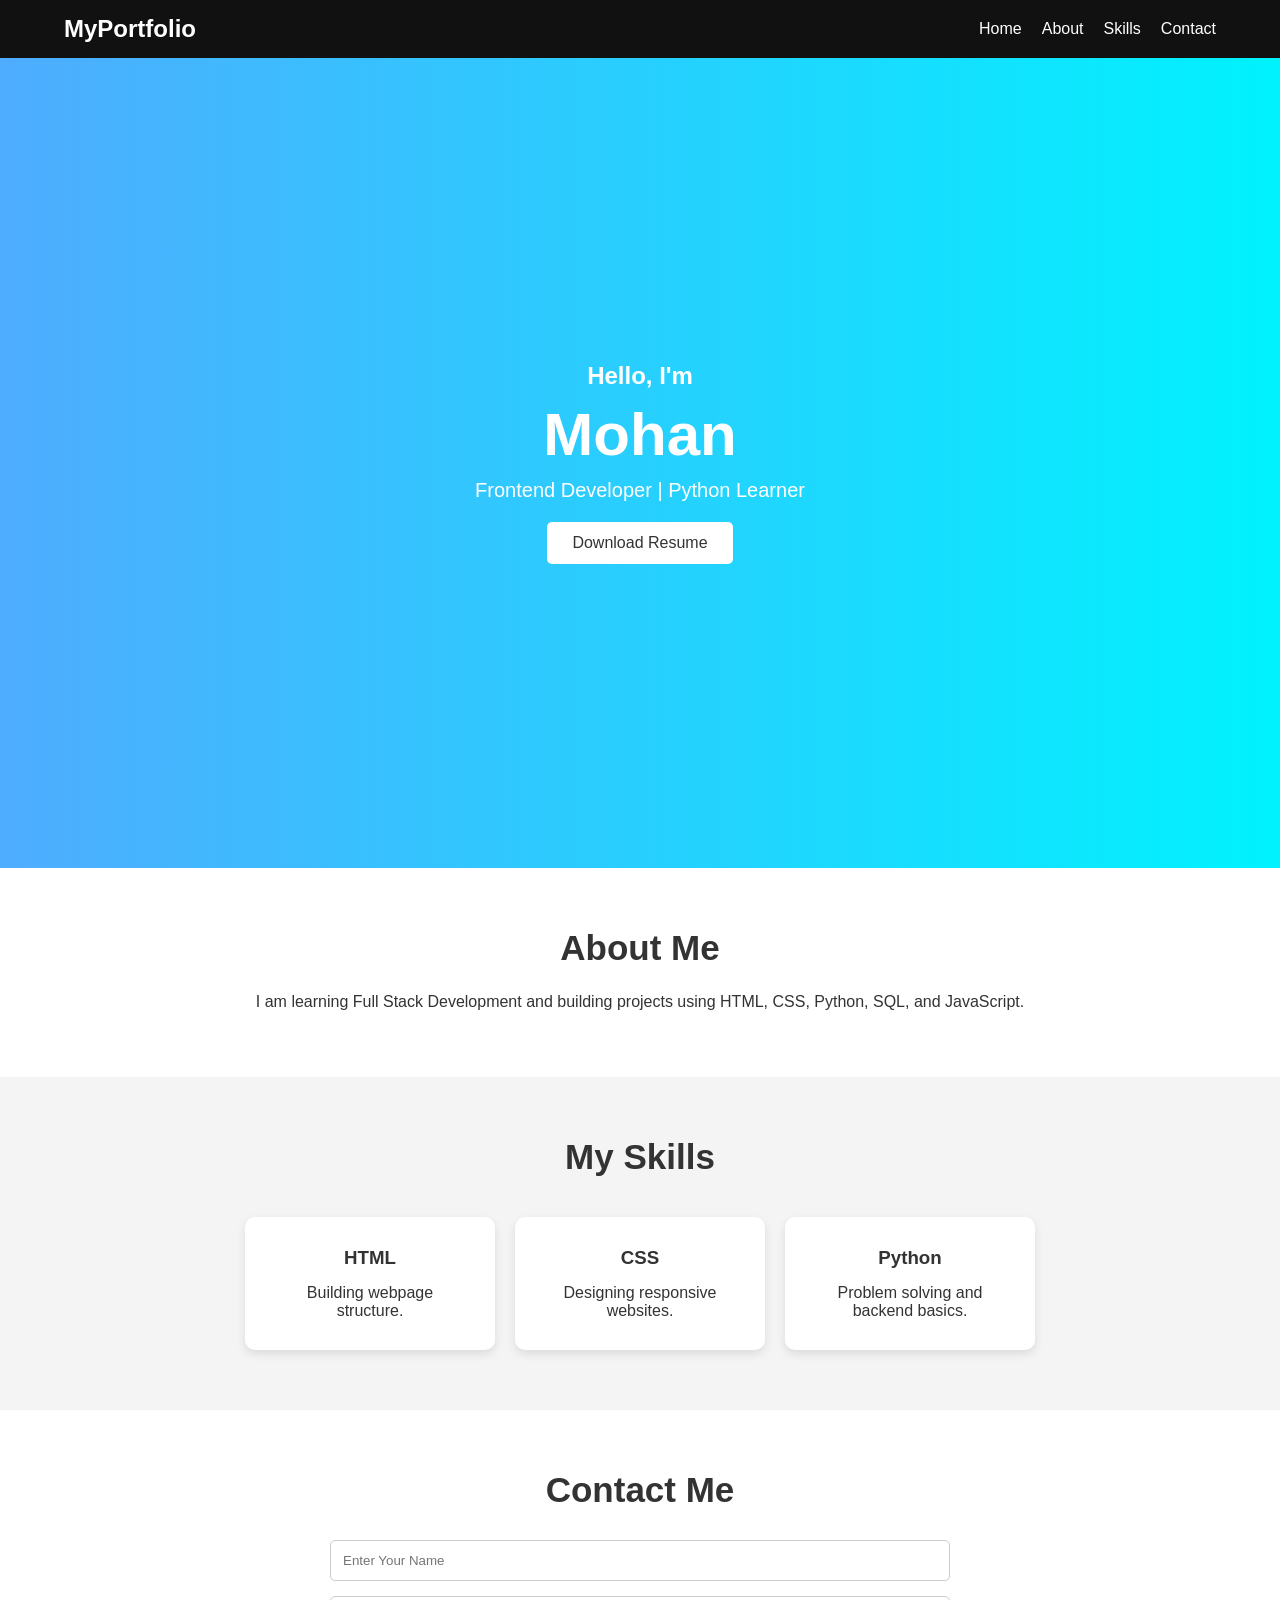
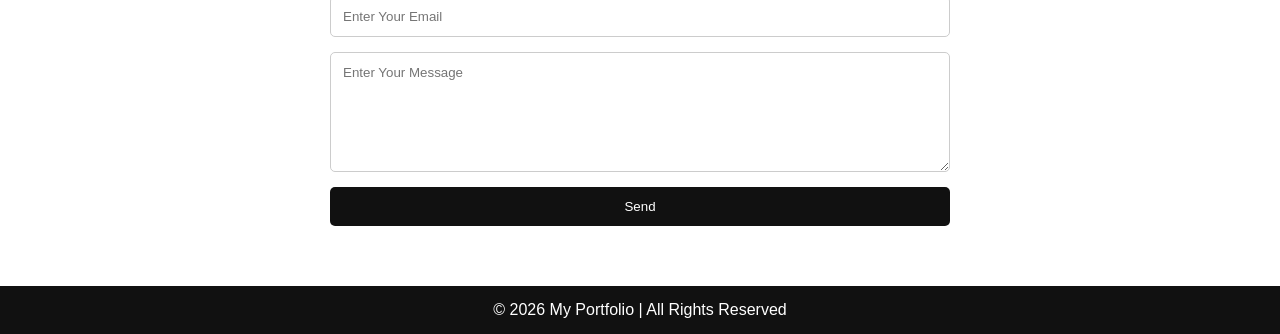
<file: index.html>
<!DOCTYPE html>
<html lang="en">
<head>
    <meta charset="UTF-8">
    <meta name="viewport" content="width=device-width, initial-scale=1.0">
    <title>My Portfolio</title>
    <link rel="stylesheet" href="style.css">
</head>
<body>

    <!-- Navbar -->
    <header>
        <nav>
            <h1 class="logo">MyPortfolio</h1>

            <ul>
                <li><a href="#home">Home</a></li>
                <li><a href="#about">About</a></li>
                <li><a href="#skills">Skills</a></li>
                <li><a href="#contact">Contact</a></li>
            </ul>
        </nav>
    </header>

    <!-- Home Section -->
    <section id="home" class="home">
        <div class="home-content">
            <h2>Hello, I'm</h2>
            <h1>Mohan</h1>
            <p>Frontend Developer | Python Learner</p>

            <button>Download Resume</button>
        </div>
    </section>

    <!-- About Section -->
    <section id="about" class="about">
        <h2>About Me</h2>

        <p>
            I am learning Full Stack Development and building projects
            using HTML, CSS, Python, SQL, and JavaScript.
        </p>
    </section>

    <!-- Skills Section -->
    <section id="skills" class="skills">

        <h2>My Skills</h2>

        <div class="skill-box">

            <div class="card">
                <h3>HTML</h3>
                <p>Building webpage structure.</p>
            </div>

            <div class="card">
                <h3>CSS</h3>
                <p>Designing responsive websites.</p>
            </div>

            <div class="card">
                <h3>Python</h3>
                <p>Problem solving and backend basics.</p>
            </div>

        </div>
    </section>

    <!-- Contact Section -->
    <section id="contact" class="contact">

        <h2>Contact Me</h2>

        <form>
            <input type="text" placeholder="Enter Your Name">

            <input type="email" placeholder="Enter Your Email">

            <textarea placeholder="Enter Your Message"></textarea>

            <button type="submit">Send</button>
        </form>

    </section>

    <!-- Footer -->
    <footer>
        <p>© 2026 My Portfolio | All Rights Reserved</p>
    </footer>

</body>
</html>
</file>
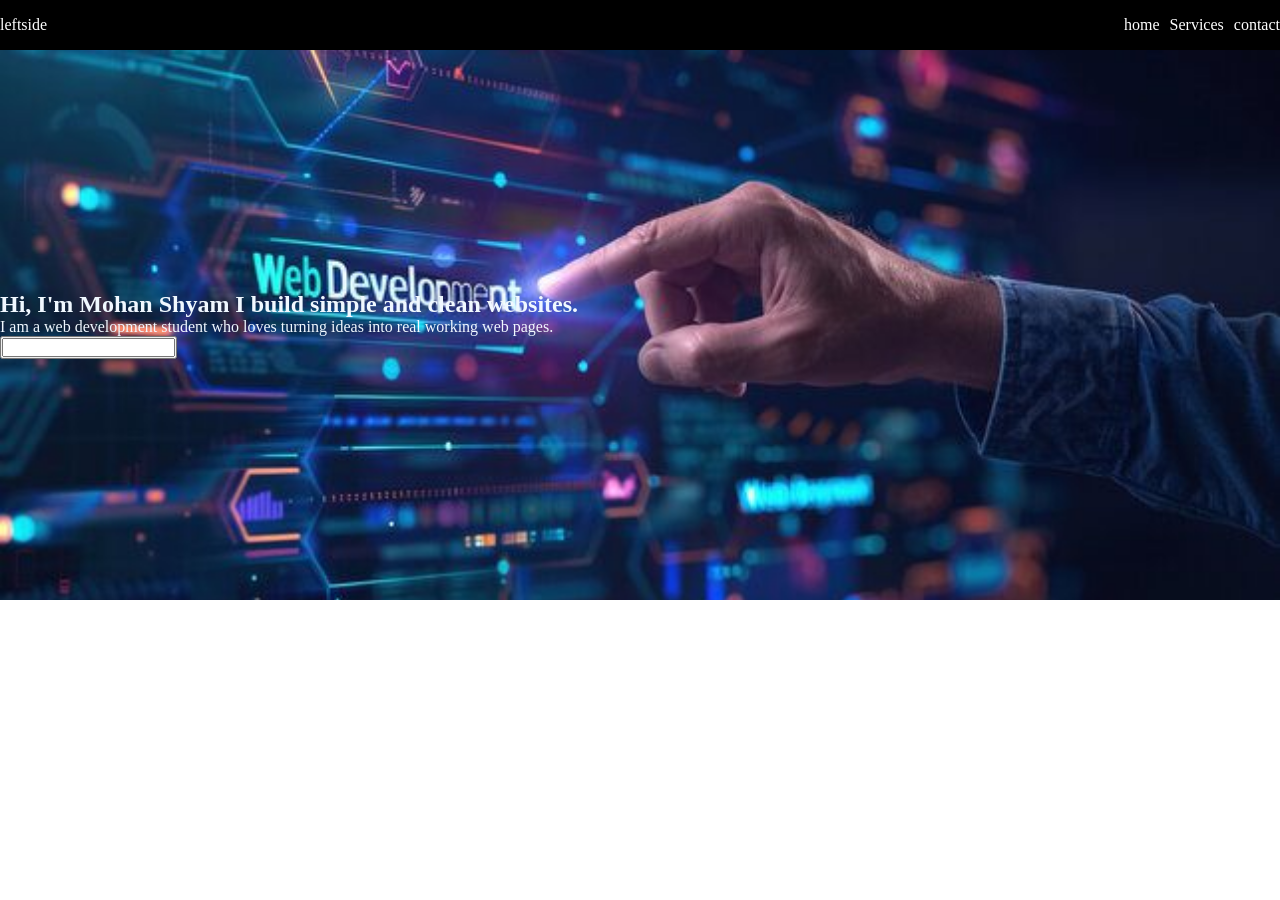
<file: flex.html>
<!DOCTYPE html>
<html lang="en">
<head>
    <meta charset="UTF-8">
    <meta name="viewport" content="width=device-width, initial-scale=1.0">
    <title>Document</title>

    <style>
        *{
            margin: 0;
            padding: 0;
            box-sizing:border-box;
        }
        header{
            display: flex;
            justify-content: space-between;
            background-color: black;
            color: white;
            height: 50px;
            align-items: center;
               
        }
        li{
            list-style-type: none;
        }
        ul{
            display: flex;
            gap: 10px;
        }
        .s1{
            background-color: black;
            background-image: url(web.jpg);
            background-repeat: no-repeat;
            background-size: cover;
            background-position: center;
            color: aliceblue;
            height: 550px;
            align-content: center;
        }
    </style>
</head>
<body>
    <header>

        <div>
            leftside
        </div>
        <div>
        <ul>
            <li>home</li>
            <li>Services</li>
            <li>contact</li>
        </ul>
        </div>
    </header>
    <section class="s1">
        <div>
           <h1> Hi, I'm Mohan Shyam I build simple and clean websites.</h1>
           <p>I am a web development student who loves turning ideas into real working web pages.</p>
        </div>
    <button>
        <input type="text">
    </button>
    </section>
</body>
</html>
</file>
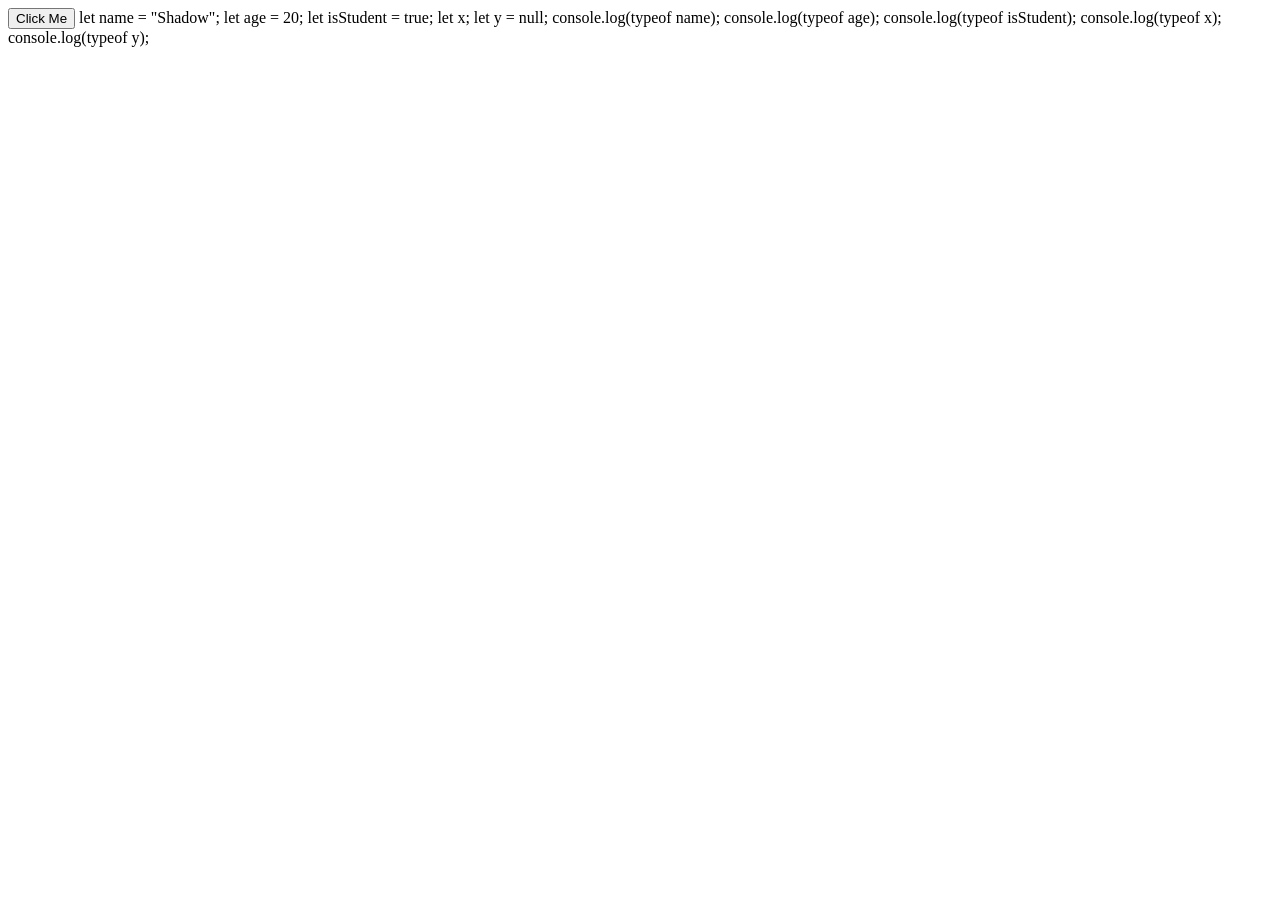
<file: javascript.html>
<!DOCTYPE html>
<html>
<body>

<button onclick="show()">Click Me</button>

<script></script>
let name = "Shadow";          
let age = 20;               
let isStudent = true;        
let x;                      
let y = null;                

console.log(typeof name);
console.log(typeof age);
console.log(typeof isStudent);
console.log(typeof x);
console.log(typeof y);



</script>


</body>
</html>
</file>
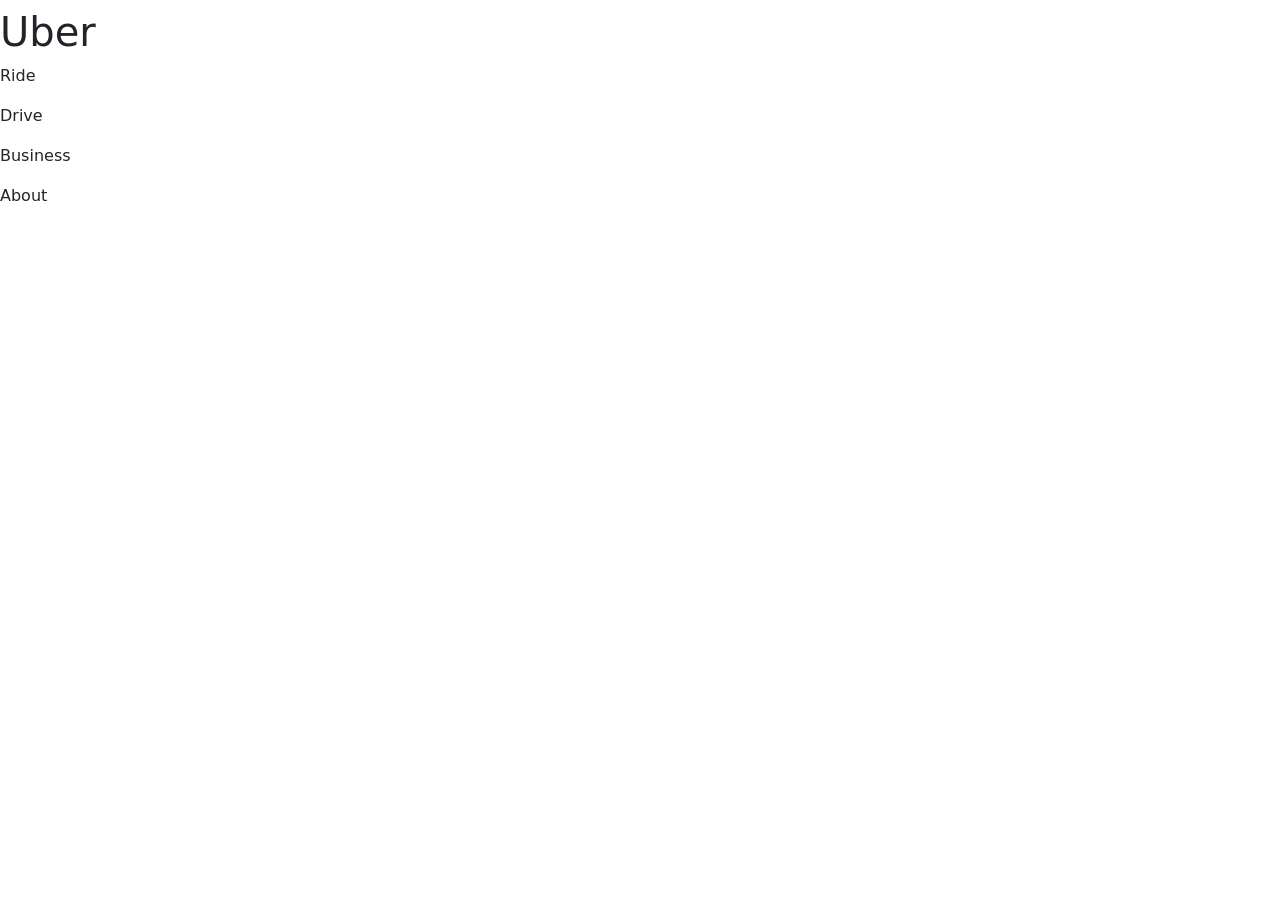
<file: uber.html>
<!DOCTYPE html>
<html lang="en">
<head>
  <meta charset="UTF-8">
  <meta name="viewport" content="width=device-width, initial-scale=1.0">
  <title>Document</title>
  <link href="https://cdn.jsdelivr.net/npm/bootstrap@5.3.8/dist/css/bootstrap.min.css" rel="stylesheet" integrity="sha384-sRIl4kxILFvY47J16cr9ZwB07vP4J8+LH7qKQnuqkuIAvNWLzeN8tE5YBujZqJLB" crossorigin="anonymous">
  <link rel="stylesheet" href="uber.css">
</head>
<body>
  <section class="navbar">
    <div class="nav-header d-">
      <h1>Uber</h1>
      <p>Ride</p>
      <p>Drive</p>
      <p>Business</p>
      <p>About</p>
    </div>
  </section>
</body>
</html>
</file>
<file: style.css>
*{
    margin:0;
    padding:0;
    box-sizing:border-box;
    font-family:Arial, sans-serif;
}

body{
    background:#f4f4f4;
    color:#333;
}

/* Navbar */

header{
    background:#111;
    padding:15px 0;
}

nav{
    width:90%;
    margin:auto;

    display:flex;
    justify-content:space-between;
    align-items:center;
}

.logo{
    color:white;
}

nav ul{
    display:flex;
    list-style:none;
}

nav ul li{
    margin-left:20px;
}

nav ul li a{
    color:white;
    text-decoration:none;
    transition:0.3s;
}

nav ul li a:hover{
    color:orange;
}

/* Home Section */

.home{
    height:90vh;

    display:flex;
    justify-content:center;
    align-items:center;

    background:linear-gradient(to right, #4facfe, #00f2fe);

    text-align:center;
    color:white;
}

.home-content h1{
    font-size:60px;
    margin:10px 0;
}

.home-content p{
    font-size:20px;
    margin-bottom:20px;
}

.home-content button{
    padding:12px 25px;
    border:none;
    background:white;
    color:#333;
    font-size:16px;
    cursor:pointer;
    border-radius:5px;
    transition:0.3s;
}

.home-content button:hover{
    background:orange;
    color:white;
}

/* About Section */

.about{
    padding:60px 20px;
    text-align:center;
    background:white;
}

.about h2{
    margin-bottom:20px;
    font-size:35px;
}

.about p{
    width:70%;
    margin:auto;
    line-height:1.8;
}

/* Skills Section */

.skills{
    padding:60px 20px;
    background:#f4f4f4;
    text-align:center;
}

.skills h2{
    margin-bottom:40px;
    font-size:35px;
}

.skill-box{
    display:flex;
    justify-content:center;
    gap:20px;
    flex-wrap:wrap;
}

.card{
    background:white;
    padding:30px;
    width:250px;
    border-radius:10px;
    box-shadow:0 4px 10px rgba(0,0,0,0.1);
    transition:0.3s;
}

.card:hover{
    transform:translateY(-10px);
}

.card h3{
    margin-bottom:15px;
}

/* Contact Section */

.contact{
    padding:60px 20px;
    text-align:center;
    background:white;
}

.contact h2{
    margin-bottom:30px;
    font-size:35px;
}

form{
    width:50%;
    margin:auto;

    display:flex;
    flex-direction:column;
}

form input,
form textarea{
    margin-bottom:15px;
    padding:12px;
    border:1px solid #ccc;
    border-radius:5px;
}

form textarea{
    height:120px;
}

form button{
    padding:12px;
    border:none;
    background:#111;
    color:white;
    cursor:pointer;
    border-radius:5px;
    transition:0.3s;
}

form button:hover{
    background:orange;
}

/* Footer */

footer{
    background:#111;
    color:white;
    text-align:center;
    padding:15px;
}

/* Responsive */

@media(max-width:768px){

    nav{
        flex-direction:column;
    }

    nav ul{
        margin-top:10px;
    }

    .home-content h1{
        font-size:40px;
    }

    form{
        width:90%;
    }
}
</file>
<file: uber.css>
*{
    margin: 0;
    padding: 0;
    box-sizing: border-box;
}
</file>
